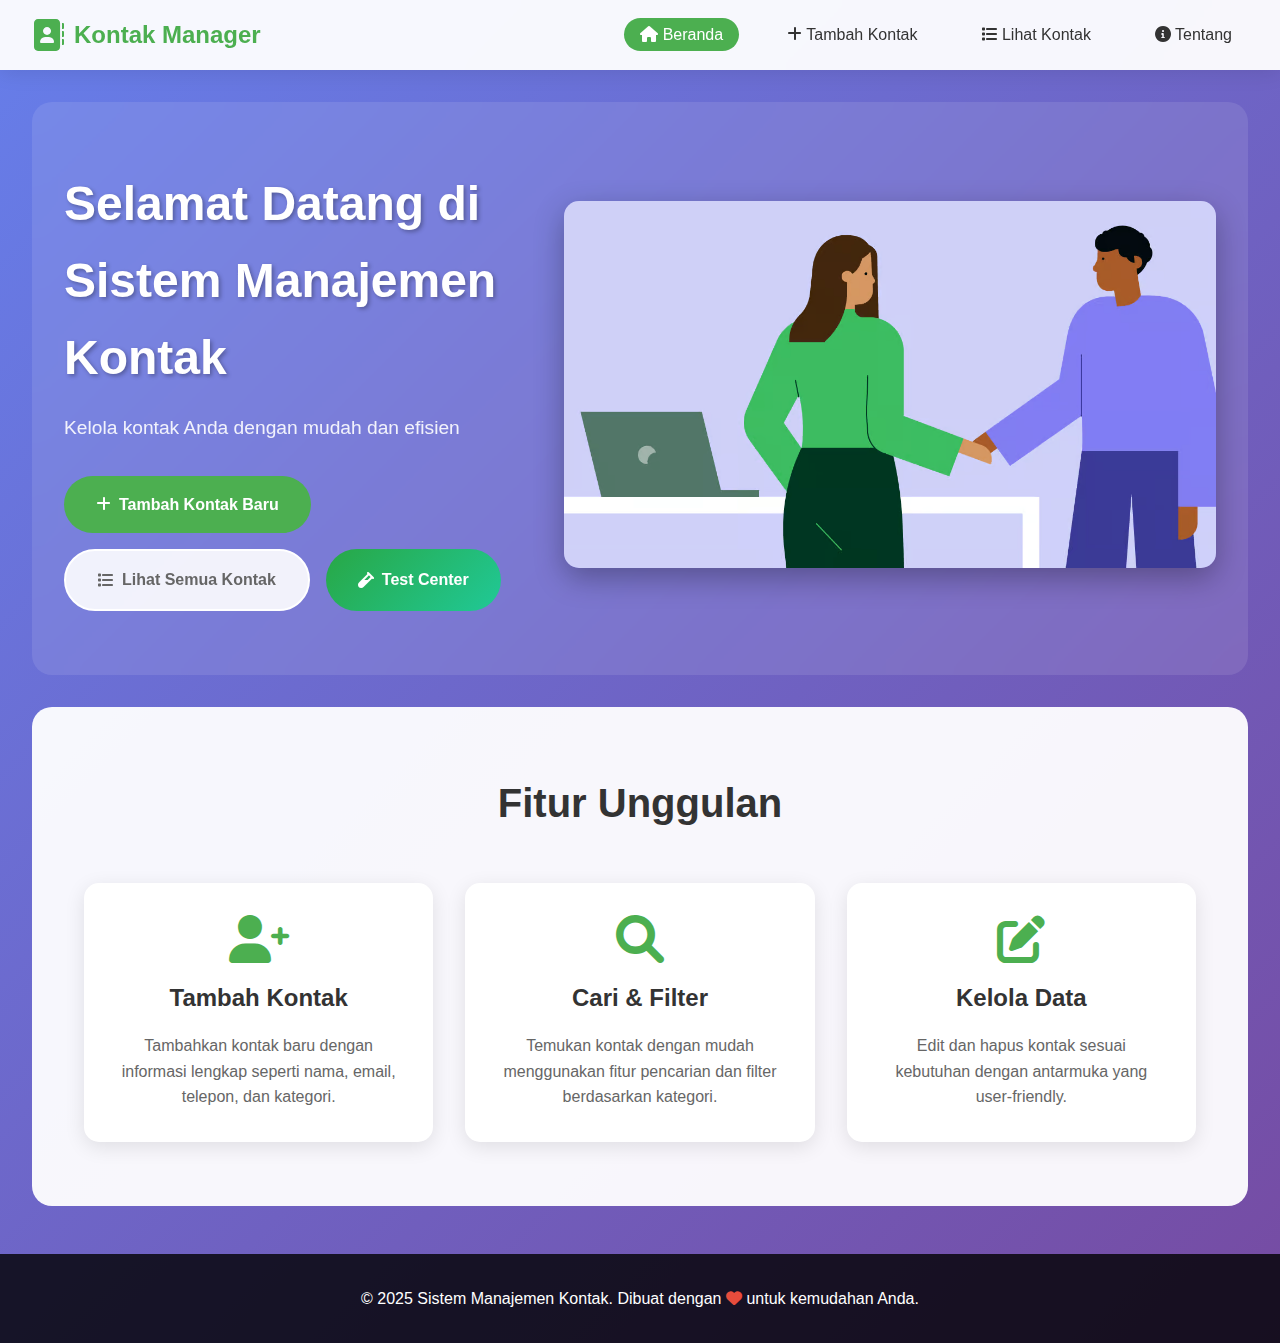
<file: index.html>
<!DOCTYPE html>
<html lang="id">
<head>
    <meta charset="UTF-8">
    <meta name="viewport" content="width=device-width, initial-scale=1.0">
    <title>Sistem Manajemen Kontak</title>
    <link rel="stylesheet" href="styles.css">
    <link href="https://cdnjs.cloudflare.com/ajax/libs/font-awesome/6.0.0/css/all.min.css" rel="stylesheet">
</head>
<body class="no-animations">
    <!-- Header dengan Navigasi -->
    <header>
        <nav class="navbar">
            <div class="nav-brand">
                <i class="fas fa-address-book"></i>
                <span>Kontak Manager</span>
            </div>
            <ul class="nav-menu">
                <li><a href="index.html" class="active"><i class="fas fa-home"></i> Beranda</a></li>
                <li><a href="add-contact.html"><i class="fas fa-plus"></i> Tambah Kontak</a></li>
                <li><a href="view-contacts.php"><i class="fas fa-list"></i> Lihat Kontak</a></li>
                <li><a href="about.html"><i class="fas fa-info-circle"></i> Tentang</a></li>
            </ul>
        </nav>
    </header>

    <!-- Hero Section -->
    <section class="hero">
        <div class="hero-content">
            <h1>Selamat Datang di Sistem Manajemen Kontak</h1>
            <p>Kelola kontak Anda dengan mudah dan efisien</p>
            <div class="hero-buttons">
                <a href="add-contact.html" class="btn btn-primary">
                    <i class="fas fa-plus"></i> Tambah Kontak Baru
                </a>
                <a href="view-contacts.php" class="btn btn-secondary">
                    <i class="fas fa-list"></i> Lihat Semua Kontak
                </a>
                <a href="test-center.html" class="btn" style="background: linear-gradient(135deg, #28a745 0%, #20c997 100%); color: white;">
                    <i class="fas fa-vial"></i> Test Center
                </a>
            </div>
        </div>
        <div class="hero-image">
            <img src="images/1.avif" alt="Contact Management">
        </div>
    </section>

    <!-- Features Section -->
    <section class="features">
        <div class="container">
            <h2>Fitur Unggulan</h2>
            <div class="feature-grid">
                <div class="feature-card">
                    <i class="fas fa-user-plus"></i>
                    <h3>Tambah Kontak</h3>
                    <p>Tambahkan kontak baru dengan informasi lengkap seperti nama, email, telepon, dan kategori.</p>
                </div>
                <div class="feature-card">
                    <i class="fas fa-search"></i>
                    <h3>Cari & Filter</h3>
                    <p>Temukan kontak dengan mudah menggunakan fitur pencarian dan filter berdasarkan kategori.</p>
                </div>
                <div class="feature-card">
                    <i class="fas fa-edit"></i>
                    <h3>Kelola Data</h3>
                    <p>Edit dan hapus kontak sesuai kebutuhan dengan antarmuka yang user-friendly.</p>
                </div>
            </div>
        </div>
    </section>

    <!-- Audio Background -->
    <audio autoplay loop muted>
        <source src="https://www.soundjay.com/misc/sounds/bell-ringing-05.wav" type="audio/wav">
        Browser Anda tidak mendukung audio.
    </audio>

    <!-- Footer -->
    <footer>
        <div class="container">
            <p>&copy; 2025 Sistem Manajemen Kontak. Dibuat dengan <i class="fas fa-heart"></i> untuk kemudahan Anda.</p>
        </div>
    </footer>

    <script>
        // Script minimal untuk halaman index tanpa animasi
        document.addEventListener('DOMContentLoaded', function() {
            // Hanya fungsi dasar tanpa animasi
            console.log('Halaman index dimuat');
        });
    </script>
</body>
</html>
</file>
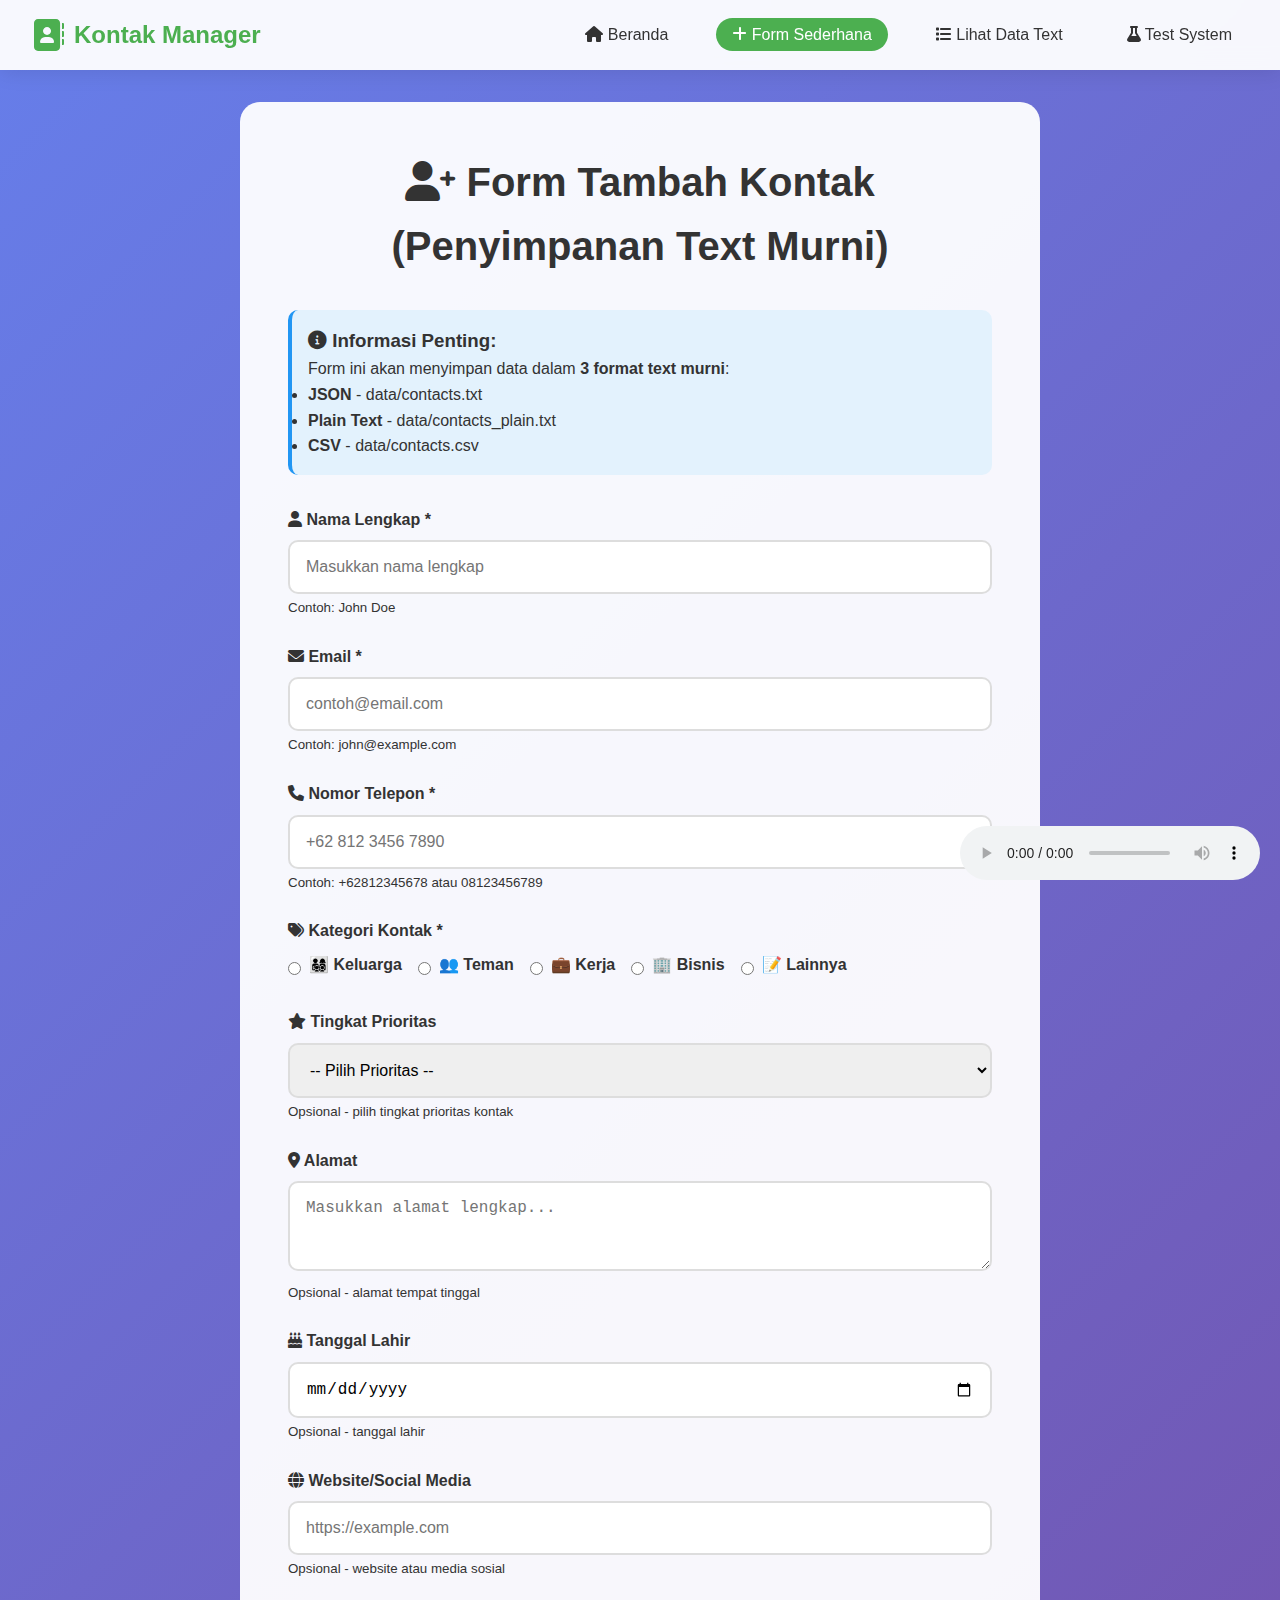
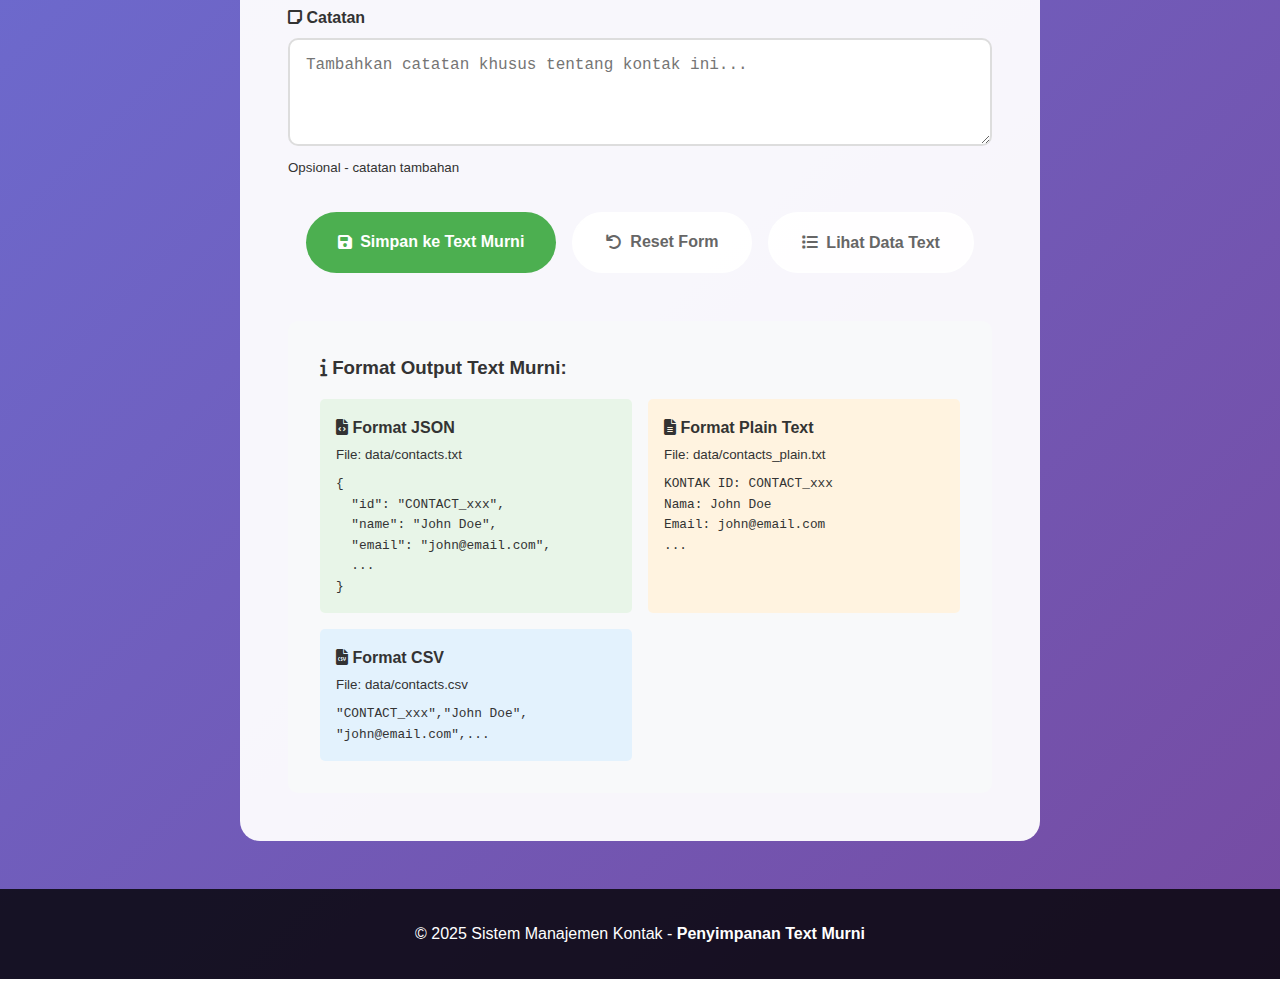
<file: add-contact-simple.html>
<!DOCTYPE html>
<html lang="id">
<head>
    <meta charset="UTF-8">
    <meta name="viewport" content="width=device-width, initial-scale=1.0">
    <title>Form Tambah Kontak (Sederhana) - Sistem Manajemen Kontak</title>
    <link rel="stylesheet" href="styles.css">
    <link href="https://cdnjs.cloudflare.com/ajax/libs/font-awesome/6.0.0/css/all.min.css" rel="stylesheet">
</head>
<body class="no-animations">
    <!-- Header dengan Navigasi -->
    <header>
        <nav class="navbar">
            <div class="nav-brand">
                <i class="fas fa-address-book"></i>
                <span>Kontak Manager</span>
            </div>
            <ul class="nav-menu">
                <li><a href="index.html"><i class="fas fa-home"></i> Beranda</a></li>
                <li><a href="add-contact-simple.html" class="active"><i class="fas fa-plus"></i> Form Sederhana</a></li>
                <li><a href="view-contacts-simple.php"><i class="fas fa-list"></i> Lihat Data Text</a></li>
                <li><a href="test-save.php"><i class="fas fa-flask"></i> Test System</a></li>
            </ul>
        </nav>
    </header>

    <!-- Form Container -->
    <div class="form-container">
        <h1><i class="fas fa-user-plus"></i> Form Tambah Kontak (Penyimpanan Text Murni)</h1>
        
        <div style="background: #e3f2fd; padding: 1rem; border-radius: 10px; margin-bottom: 2rem; border-left: 4px solid #2196F3;">
            <h3><i class="fas fa-info-circle"></i> Informasi Penting:</h3>
            <p>Form ini akan menyimpan data dalam <strong>3 format text murni</strong>:</p>
            <ul>
                <li><strong>JSON</strong> - data/contacts.txt</li>
                <li><strong>Plain Text</strong> - data/contacts_plain.txt</li>
                <li><strong>CSV</strong> - data/contacts.csv</li>
            </ul>
        </div>
        
        <form action="save-contact-simple.php" method="POST">
            <!-- Informasi Dasar -->
            <div class="form-group">
                <label for="name"><i class="fas fa-user"></i> Nama Lengkap *</label>
                <input type="text" id="name" name="name" placeholder="Masukkan nama lengkap" required>
                <small>Contoh: John Doe</small>
            </div>

            <div class="form-group">
                <label for="email"><i class="fas fa-envelope"></i> Email *</label>
                <input type="email" id="email" name="email" placeholder="contoh@email.com" required>
                <small>Contoh: john@example.com</small>
            </div>

            <div class="form-group">
                <label for="phone"><i class="fas fa-phone"></i> Nomor Telepon *</label>
                <input type="text" id="phone" name="phone" placeholder="+62 812 3456 7890" required>
                <small>Contoh: +62812345678 atau 08123456789</small>
            </div>

            <!-- Kategori Kontak (Radio Button) - PERSYARATAN -->
            <div class="form-group">
                <label><i class="fas fa-tags"></i> Kategori Kontak *</label>
                <div class="radio-group">
                    <div class="radio-option">
                        <input type="radio" id="family" name="category" value="Keluarga" required>
                        <label for="family">👨‍👩‍👧‍👦 Keluarga</label>
                    </div>
                    <div class="radio-option">
                        <input type="radio" id="friend" name="category" value="Teman" required>
                        <label for="friend">👥 Teman</label>
                    </div>
                    <div class="radio-option">
                        <input type="radio" id="work" name="category" value="Kerja" required>
                        <label for="work">💼 Kerja</label>
                    </div>
                    <div class="radio-option">
                        <input type="radio" id="business" name="category" value="Bisnis" required>
                        <label for="business">🏢 Bisnis</label>
                    </div>
                    <div class="radio-option">
                        <input type="radio" id="other" name="category" value="Lainnya" required>
                        <label for="other">📝 Lainnya</label>
                    </div>
                </div>
            </div>

            <!-- Prioritas (Select) - PERSYARATAN -->
            <div class="form-group">
                <label for="priority"><i class="fas fa-star"></i> Tingkat Prioritas</label>
                <select id="priority" name="priority">
                    <option value="">-- Pilih Prioritas --</option>
                    <option value="Tinggi">🔴 Tinggi</option>
                    <option value="Sedang">🟡 Sedang</option>
                    <option value="Rendah">🟢 Rendah</option>
                </select>
                <small>Opsional - pilih tingkat prioritas kontak</small>
            </div>

            <!-- Field Tambahan -->
            <div class="form-group">
                <label for="address"><i class="fas fa-map-marker-alt"></i> Alamat</label>
                <textarea id="address" name="address" rows="3" placeholder="Masukkan alamat lengkap..."></textarea>
                <small>Opsional - alamat tempat tinggal</small>
            </div>

            <div class="form-group">
                <label for="birthday"><i class="fas fa-birthday-cake"></i> Tanggal Lahir</label>
                <input type="date" id="birthday" name="birthday">
                <small>Opsional - tanggal lahir</small>
            </div>

            <div class="form-group">
                <label for="website"><i class="fas fa-globe"></i> Website/Social Media</label>
                <input type="url" id="website" name="website" placeholder="https://example.com">
                <small>Opsional - website atau media sosial</small>
            </div>

            <div class="form-group">
                <label for="notes"><i class="fas fa-sticky-note"></i> Catatan</label>
                <textarea id="notes" name="notes" rows="4" placeholder="Tambahkan catatan khusus tentang kontak ini..."></textarea>
                <small>Opsional - catatan tambahan</small>
            </div>

            <!-- Buttons -->
            <div class="form-group" style="display: flex; gap: 1rem; justify-content: center; margin-top: 2rem;">
                <button type="submit" class="btn btn-primary">
                    <i class="fas fa-save"></i> Simpan ke Text Murni
                </button>
                <button type="reset" class="btn btn-secondary">
                    <i class="fas fa-undo"></i> Reset Form
                </button>
                <a href="view-contacts-simple.php" class="btn btn-secondary">
                    <i class="fas fa-list"></i> Lihat Data Text
                </a>
            </div>
        </form>

        <!-- Info Format Output -->
        <div style="background: #f8f9fa; padding: 2rem; border-radius: 10px; margin-top: 3rem;">
            <h3><i class="fas fa-info"></i> Format Output Text Murni:</h3>
            
            <div style="display: grid; grid-template-columns: repeat(auto-fit, minmax(250px, 1fr)); gap: 1rem; margin-top: 1rem;">
                <div style="background: #e8f5e8; padding: 1rem; border-radius: 5px;">
                    <h4><i class="fas fa-file-code"></i> Format JSON</h4>
                    <small>File: data/contacts.txt</small>
                    <pre style="font-size: 0.8rem; margin-top: 0.5rem;">
{
  "id": "CONTACT_xxx",
  "name": "John Doe",
  "email": "john@email.com",
  ...
}</pre>
                </div>
                
                <div style="background: #fff3e0; padding: 1rem; border-radius: 5px;">
                    <h4><i class="fas fa-file-alt"></i> Format Plain Text</h4>
                    <small>File: data/contacts_plain.txt</small>
                    <pre style="font-size: 0.8rem; margin-top: 0.5rem;">
KONTAK ID: CONTACT_xxx
Nama: John Doe
Email: john@email.com
...</pre>
                </div>
                
                <div style="background: #e3f2fd; padding: 1rem; border-radius: 5px;">
                    <h4><i class="fas fa-file-csv"></i> Format CSV</h4>
                    <small>File: data/contacts.csv</small>
                    <pre style="font-size: 0.8rem; margin-top: 0.5rem;">
"CONTACT_xxx","John Doe",
"john@email.com",...
</pre>
                </div>
            </div>
        </div>
    </div>

    <!-- Audio Demo -->
    <audio controls style="position: fixed; bottom: 20px; right: 20px; z-index: 1000;">
        <source src="https://www.soundjay.com/misc/sounds/bell-ringing-05.wav" type="audio/wav">
        Browser Anda tidak mendukung audio HTML5.
    </audio>

    <!-- Footer -->
    <footer>
        <div class="container">
            <p>&copy; 2025 Sistem Manajemen Kontak - <strong>Penyimpanan Text Murni</strong></p>
        </div>
    </footer>

    <script>
        // Script sederhana tanpa animasi
        document.addEventListener('DOMContentLoaded', function() {
            // Auto-fill tanggal hari ini sebagai maksimal untuk birthday
            const today = new Date().toISOString().split('T')[0];
            document.getElementById('birthday').max = today;

            // Konfirmasi reset form
            const resetBtn = document.querySelector('button[type="reset"]');
            resetBtn.addEventListener('click', function(e) {
                if (!confirm('Apakah Anda yakin ingin menghapus semua data yang telah diisi?')) {
                    e.preventDefault();
                }
            });

            // Validasi sederhana
            const form = document.querySelector('form');
            form.addEventListener('submit', function(e) {
                const name = document.getElementById('name').value.trim();
                const email = document.getElementById('email').value.trim();
                const phone = document.getElementById('phone').value.trim();
                const category = document.querySelector('input[name="category"]:checked');

                if (!name || !email || !phone || !category) {
                    alert('Mohon isi semua field yang wajib (nama, email, telepon, kategori)!');
                    e.preventDefault();
                    return false;
                }

                // Konfirmasi sebelum submit
                if (!confirm('Apakah Anda yakin ingin menyimpan data kontak ini ke file text?')) {
                    e.preventDefault();
                    return false;
                }
            });
        });
    </script>
</body>
</html>
</file>
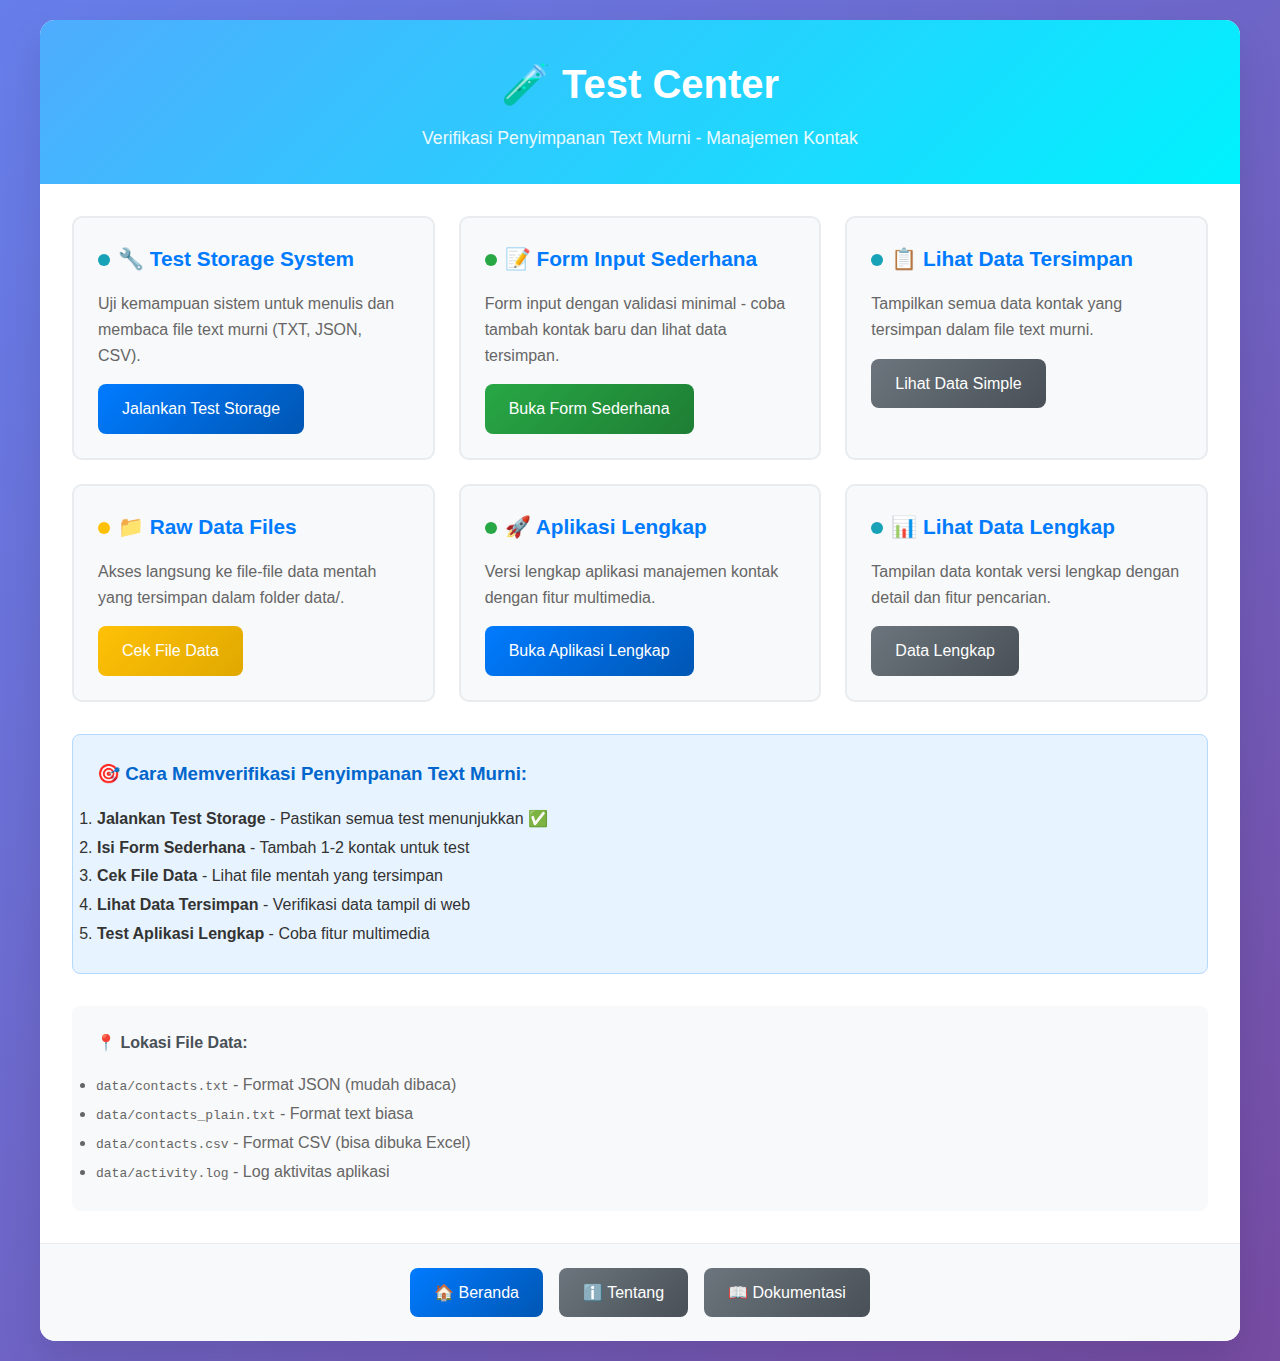
<file: test-center.html>
<!DOCTYPE html>
<html lang="id">
<head>
    <meta charset="UTF-8">
    <meta name="viewport" content="width=device-width, initial-scale=1.0">
    <title>🧪 Test Center - Verifikasi Penyimpanan Text Murni</title>
    <style>
        * {
            margin: 0;
            padding: 0;
            box-sizing: border-box;
        }
        
        body {
            font-family: -apple-system, BlinkMacSystemFont, 'Segoe UI', Roboto, Oxygen, Ubuntu, Cantarell, sans-serif;
            line-height: 1.6;
            color: #333;
            background: linear-gradient(135deg, #667eea 0%, #764ba2 100%);
            min-height: 100vh;
            padding: 20px;
        }
        
        .container {
            max-width: 1200px;
            margin: 0 auto;
            background: white;
            border-radius: 15px;
            box-shadow: 0 20px 40px rgba(0,0,0,0.1);
            overflow: hidden;
        }
        
        .header {
            background: linear-gradient(135deg, #4facfe 0%, #00f2fe 100%);
            color: white;
            padding: 2rem;
            text-align: center;
        }
        
        .header h1 {
            font-size: 2.5rem;
            margin-bottom: 0.5rem;
        }
        
        .header p {
            font-size: 1.1rem;
            opacity: 0.9;
        }
        
        .content {
            padding: 2rem;
        }
        
        .test-grid {
            display: grid;
            grid-template-columns: repeat(auto-fit, minmax(300px, 1fr));
            gap: 1.5rem;
            margin-bottom: 2rem;
        }
        
        .test-card {
            background: #f8f9fa;
            border: 2px solid #e9ecef;
            border-radius: 10px;
            padding: 1.5rem;
            transition: all 0.3s ease;
        }
        
        .test-card:hover {
            transform: translateY(-5px);
            box-shadow: 0 10px 25px rgba(0,0,0,0.1);
            border-color: #007bff;
        }
        
        .test-card h3 {
            color: #007bff;
            margin-bottom: 1rem;
            font-size: 1.3rem;
        }
        
        .test-card p {
            margin-bottom: 1rem;
            color: #666;
        }
        
        .btn {
            display: inline-block;
            background: linear-gradient(135deg, #007bff 0%, #0056b3 100%);
            color: white;
            text-decoration: none;
            padding: 12px 24px;
            border-radius: 8px;
            font-weight: 500;
            transition: all 0.3s ease;
            border: none;
            cursor: pointer;
            font-size: 1rem;
        }
        
        .btn:hover {
            transform: translateY(-2px);
            box-shadow: 0 5px 15px rgba(0,123,255,0.4);
        }
        
        .btn-secondary {
            background: linear-gradient(135deg, #6c757d 0%, #495057 100%);
        }
        
        .btn-success {
            background: linear-gradient(135deg, #28a745 0%, #1e7e34 100%);
        }
        
        .btn-warning {
            background: linear-gradient(135deg, #ffc107 0%, #e0a800 100%);
        }
        
        .navigation {
            background: #f8f9fa;
            border-top: 1px solid #e9ecef;
            padding: 1.5rem;
            text-align: center;
        }
        
        .nav-links {
            display: flex;
            justify-content: center;
            gap: 1rem;
            flex-wrap: wrap;
        }
        
        @media (max-width: 768px) {
            .test-grid {
                grid-template-columns: 1fr;
            }
            
            .nav-links {
                flex-direction: column;
                align-items: center;
            }
            
            .header h1 {
                font-size: 2rem;
            }
        }
        
        .status-indicator {
            display: inline-block;
            width: 12px;
            height: 12px;
            border-radius: 50%;
            margin-right: 8px;
        }
        
        .status-success {
            background-color: #28a745;
        }
        
        .status-warning {
            background-color: #ffc107;
        }
        
        .status-info {
            background-color: #17a2b8;
        }
    </style>
</head>
<body>
    <div class="container">
        <div class="header">
            <h1>🧪 Test Center</h1>
            <p>Verifikasi Penyimpanan Text Murni - Manajemen Kontak</p>
        </div>
        
        <div class="content">
            <div class="test-grid">
                <div class="test-card">
                    <h3><span class="status-indicator status-info"></span>🔧 Test Storage System</h3>
                    <p>Uji kemampuan sistem untuk menulis dan membaca file text murni (TXT, JSON, CSV).</p>
                    <a href="test-storage.php" class="btn" target="_blank">Jalankan Test Storage</a>
                </div>
                
                <div class="test-card">
                    <h3><span class="status-indicator status-success"></span>📝 Form Input Sederhana</h3>
                    <p>Form input dengan validasi minimal - coba tambah kontak baru dan lihat data tersimpan.</p>
                    <a href="add-contact-simple.html" class="btn btn-success">Buka Form Sederhana</a>
                </div>
                
                <div class="test-card">
                    <h3><span class="status-indicator status-info"></span>📋 Lihat Data Tersimpan</h3>
                    <p>Tampilkan semua data kontak yang tersimpan dalam file text murni.</p>
                    <a href="view-contacts-simple.php" class="btn btn-secondary">Lihat Data Simple</a>
                </div>
                
                <div class="test-card">
                    <h3><span class="status-indicator status-warning"></span>📁 Raw Data Files</h3>
                    <p>Akses langsung ke file-file data mentah yang tersimpan dalam folder data/.</p>
                    <a href="check-files.php" class="btn btn-warning">Cek File Data</a>
                </div>
                
                <div class="test-card">
                    <h3><span class="status-indicator status-success"></span>🚀 Aplikasi Lengkap</h3>
                    <p>Versi lengkap aplikasi manajemen kontak dengan fitur multimedia.</p>
                    <a href="index.html" class="btn">Buka Aplikasi Lengkap</a>
                </div>
                
                <div class="test-card">
                    <h3><span class="status-indicator status-info"></span>📊 Lihat Data Lengkap</h3>
                    <p>Tampilan data kontak versi lengkap dengan detail dan fitur pencarian.</p>
                    <a href="view-contacts.php" class="btn btn-secondary">Data Lengkap</a>
                </div>
            </div>
            
            <div style="background: #e7f3ff; border: 1px solid #b3d9ff; border-radius: 8px; padding: 1.5rem; margin: 2rem 0;">
                <h3 style="color: #0066cc; margin-bottom: 1rem;">🎯 Cara Memverifikasi Penyimpanan Text Murni:</h3>
                <ol style="color: #333; line-height: 1.8;">
                    <li><strong>Jalankan Test Storage</strong> - Pastikan semua test menunjukkan ✅</li>
                    <li><strong>Isi Form Sederhana</strong> - Tambah 1-2 kontak untuk test</li>
                    <li><strong>Cek File Data</strong> - Lihat file mentah yang tersimpan</li>
                    <li><strong>Lihat Data Tersimpan</strong> - Verifikasi data tampil di web</li>
                    <li><strong>Test Aplikasi Lengkap</strong> - Coba fitur multimedia</li>
                </ol>
            </div>
            
            <div style="background: #f8f9fa; border-radius: 8px; padding: 1.5rem;">
                <h4 style="color: #495057; margin-bottom: 1rem;">📍 Lokasi File Data:</h4>
                <ul style="color: #666; line-height: 1.8;">
                    <li><code>data/contacts.txt</code> - Format JSON (mudah dibaca)</li>
                    <li><code>data/contacts_plain.txt</code> - Format text biasa</li>
                    <li><code>data/contacts.csv</code> - Format CSV (bisa dibuka Excel)</li>
                    <li><code>data/activity.log</code> - Log aktivitas aplikasi</li>
                </ul>
            </div>
        </div>
        
        <div class="navigation">
            <div class="nav-links">
                <a href="index.html" class="btn">🏠 Beranda</a>
                <a href="about.html" class="btn btn-secondary">ℹ️ Tentang</a>
                <a href="README.md" class="btn btn-secondary" target="_blank">📖 Dokumentasi</a>
            </div>
        </div>
    </div>
</body>
</html>
</file>
<file: styles.css>
/* Reset dan Base Styles */
* {
    margin: 0;
    padding: 0;
    box-sizing: border-box;
}

body {
    font-family: 'Segoe UI', Tahoma, Geneva, Verdana, sans-serif;
    line-height: 1.6;
    color: #333;
    background: linear-gradient(135deg, #667eea 0%, #764ba2 100%);
    min-height: 100vh;
}

.container {
    max-width: 1200px;
    margin: 0 auto;
    padding: 0 20px;
}

/* Navigation */
.navbar {
    background: rgba(255, 255, 255, 0.95);
    backdrop-filter: blur(10px);
    padding: 1rem 2rem;
    display: flex;
    justify-content: space-between;
    align-items: center;
    box-shadow: 0 2px 20px rgba(0, 0, 0, 0.1);
    position: sticky;
    top: 0;
    z-index: 1000;
}

.nav-brand {
    display: flex;
    align-items: center;
    font-size: 1.5rem;
    font-weight: bold;
    color: #4CAF50;
}

.nav-brand i {
    margin-right: 10px;
    font-size: 2rem;
}

.nav-menu {
    display: flex;
    list-style: none;
    gap: 2rem;
}

.nav-menu a {
    text-decoration: none;
    color: #333;
    font-weight: 500;
    transition: all 0.3s ease;
    padding: 0.5rem 1rem;
    border-radius: 25px;
}

.nav-menu a:hover,
.nav-menu a.active {
    background: #4CAF50;
    color: white;
    transform: translateY(-2px);
}

/* Hero Section */
.hero {
    display: flex;
    align-items: center;
    justify-content: space-between;
    padding: 4rem 2rem;
    background: rgba(255, 255, 255, 0.1);
    backdrop-filter: blur(10px);
    margin: 2rem;
    border-radius: 20px;
    min-height: 400px;
}

.hero-content {
    flex: 1;
    max-width: 500px;
}

.hero-content h1 {
    font-size: 3rem;
    color: white;
    margin-bottom: 1rem;
    text-shadow: 2px 2px 4px rgba(0, 0, 0, 0.3);
}

.hero-content p {
    font-size: 1.2rem;
    color: rgba(255, 255, 255, 0.9);
    margin-bottom: 2rem;
}

.hero-buttons {
    display: flex;
    gap: 1rem;
    flex-wrap: wrap;
}

.hero-image {
    flex: 1;
    text-align: center;
}

.hero-image img {
    max-width: 100%;
    height: auto;
    border-radius: 15px;
    box-shadow: 0 10px 30px rgba(0, 0, 0, 0.3);
}

/* Buttons */
.btn {
    display: inline-flex;
    align-items: center;
    gap: 0.5rem;
    padding: 1rem 2rem;
    text-decoration: none;
    border-radius: 50px;
    font-weight: 600;
    transition: all 0.3s ease;
    cursor: pointer;
    border: none;
    font-size: 1rem;
}

.btn-primary {
    background: #4CAF50;
    color: white;
}

.btn-primary:hover {
    background: #45a049;
    transform: translateY(-3px);
    box-shadow: 0 10px 25px rgba(76, 175, 80, 0.4);
}

.btn-secondary {
    background: rgba(255, 255, 255, 0.9);
    color: #666;
    border: 2px solid white;
}

.btn-secondary:hover {
    background: white;
    color: #4CAF50;
    transform: translateY(-3px);
}

/* Nonaktifkan animasi tombol untuk halaman index */
.no-animations .btn {
    transition: none !important;
}

.no-animations .btn:hover {
    transform: none !important;
    box-shadow: none !important;
}

.no-animations .btn-primary:hover {
    background: #4CAF50 !important;
}

.no-animations .btn-secondary:hover {
    background: rgba(255, 255, 255, 0.9) !important;
    color: #666 !important;
}

/* Features Section */
.features {
    padding: 4rem 2rem;
    background: rgba(255, 255, 255, 0.95);
    margin: 2rem;
    border-radius: 20px;
}

.features h2 {
    text-align: center;
    font-size: 2.5rem;
    margin-bottom: 3rem;
    color: #333;
}

.feature-grid {
    display: grid;
    grid-template-columns: repeat(auto-fit, minmax(300px, 1fr));
    gap: 2rem;
}

.feature-card {
    background: white;
    padding: 2rem;
    border-radius: 15px;
    text-align: center;
    box-shadow: 0 5px 20px rgba(0, 0, 0, 0.1);
    transition: transform 0.3s ease;
}

.feature-card:hover {
    transform: translateY(-10px);
}

/* Nonaktifkan hover effect untuk halaman index */
.no-animations .feature-card {
    transition: none !important;
}

.no-animations .feature-card:hover {
    transform: none !important;
}

.feature-card i {
    font-size: 3rem;
    color: #4CAF50;
    margin-bottom: 1rem;
}

.feature-card h3 {
    font-size: 1.5rem;
    margin-bottom: 1rem;
    color: #333;
}

.feature-card p {
    color: #666;
}

/* Form Styles */
.form-container {
    background: rgba(255, 255, 255, 0.95);
    margin: 2rem;
    padding: 3rem;
    border-radius: 20px;
    max-width: 800px;
    margin-left: auto;
    margin-right: auto;
}

.form-container h1 {
    text-align: center;
    color: #333;
    margin-bottom: 2rem;
    font-size: 2.5rem;
}

.form-group {
    margin-bottom: 1.5rem;
}

.form-group label {
    display: block;
    margin-bottom: 0.5rem;
    font-weight: 600;
    color: #333;
}

.form-group input,
.form-group select,
.form-group textarea {
    width: 100%;
    padding: 1rem;
    border: 2px solid #ddd;
    border-radius: 10px;
    font-size: 1rem;
    transition: border-color 0.3s ease;
}

.form-group input:focus,
.form-group select:focus,
.form-group textarea:focus {
    outline: none;
    border-color: #4CAF50;
}

.radio-group {
    display: flex;
    gap: 1rem;
    flex-wrap: wrap;
}

.radio-option {
    display: flex;
    align-items: center;
    gap: 0.5rem;
}

.radio-option input[type="radio"] {
    width: auto;
}

/* Table Styles */
.table-container {
    background: rgba(255, 255, 255, 0.95);
    margin: 2rem;
    padding: 2rem;
    border-radius: 20px;
    overflow-x: auto;
}

.contacts-table {
    width: 100%;
    border-collapse: collapse;
    margin-top: 2rem;
}

.contacts-table th,
.contacts-table td {
    padding: 1rem;
    text-align: left;
    border-bottom: 1px solid #ddd;
}

.contacts-table th {
    background: #4CAF50;
    color: white;
    font-weight: 600;
}

.contacts-table tr:hover {
    background: rgba(76, 175, 80, 0.1);
}

.search-container {
    margin-bottom: 2rem;
}

.search-container input {
    width: 100%;
    padding: 1rem;
    border: 2px solid #ddd;
    border-radius: 10px;
    font-size: 1rem;
}

/* Footer */
footer {
    background: rgba(0, 0, 0, 0.8);
    color: white;
    text-align: center;
    padding: 2rem;
    margin-top: 3rem;
}

footer i {
    color: #e74c3c;
}

/* About Page */
.about-content {
    background: rgba(255, 255, 255, 0.95);
    margin: 2rem;
    padding: 3rem;
    border-radius: 20px;
    line-height: 1.8;
}

.about-content h1 {
    color: #4CAF50;
    margin-bottom: 2rem;
    text-align: center;
}

.about-content h2 {
    color: #333;
    margin: 2rem 0 1rem 0;
}

.about-content p {
    margin-bottom: 1rem;
    color: #666;
}

/* Responsive Design */
@media (max-width: 768px) {
    .hero {
        flex-direction: column;
        text-align: center;
        gap: 2rem;
    }
    
    .hero-content h1 {
        font-size: 2rem;
    }
    
    .nav-menu {
        flex-direction: column;
        gap: 1rem;
    }
    
    .navbar {
        flex-direction: column;
        gap: 1rem;
    }
    
    .hero-buttons {
        justify-content: center;
    }
    
    .feature-grid {
        grid-template-columns: 1fr;
    }
}

/* Success/Error Messages */
.message {
    padding: 1rem;
    margin: 1rem 0;
    border-radius: 10px;
    text-align: center;
    font-weight: 600;
}

.message.success {
    background: #d4edda;
    color: #155724;
    border: 1px solid #c3e6cb;
}

.message.error {
    background: #f8d7da;
    color: #721c24;
    border: 1px solid #f5c6cb;
}

/* Animation */
@keyframes fadeIn {
    from {
        opacity: 0;
        transform: translateY(20px);
    }
    to {
        opacity: 1;
        transform: translateY(0);
    }
}

.form-container,
.table-container,
.about-content {
    animation: fadeIn 0.6s ease-out;
}

/* Nonaktifkan animasi untuk halaman index */
body:has(.hero) .feature-card,
body:has(.hero) .hero-content,
body:has(.hero) .hero-image {
    animation: none !important;
    opacity: 1 !important;
    transform: none !important;
    transition: none !important;
}

/* Untuk kompatibilitas browser yang tidak mendukung :has() */
.no-animations .feature-card,
.no-animations .hero-content,
.no-animations .hero-image {
    animation: none !important;
    opacity: 1 !important;
    transform: none !important;
    transition: none !important;
}
</file>
